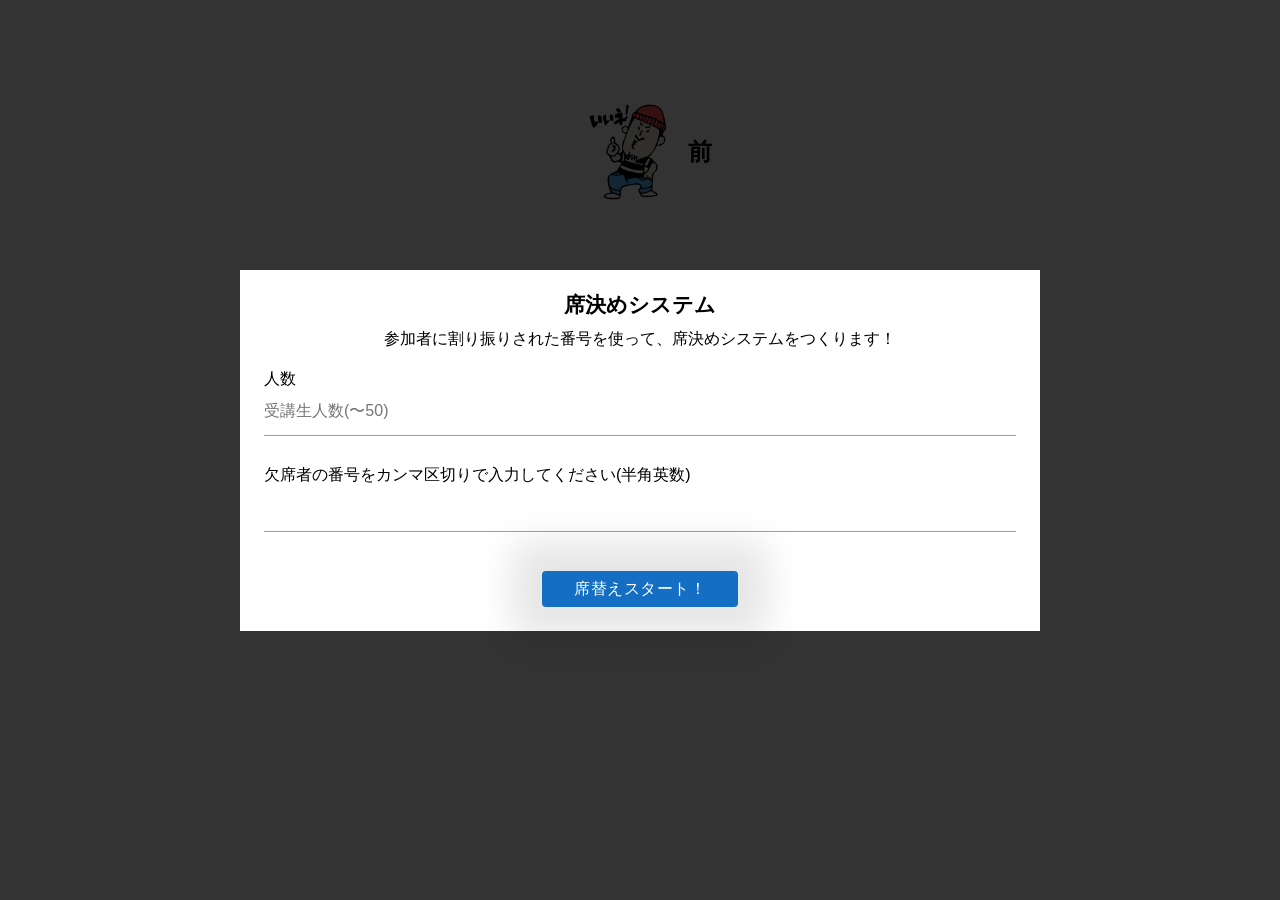
<file: index.html>
<!DOCTYPE html>
<html lang="en">
  <head>
    <meta charset="UTF-8" />
    <meta http-equiv="X-UA-Compatible" content="IE=edge" />
    <meta name="viewport" content="width=device-width, initial-scale=1.0" />
    <title>Document</title>
    <link rel="stylesheet" href="assets/css/reset.css" />
    <link rel="stylesheet" href="assets/css/style.css" />
  </head>
  <body>
    <div class="wrapper seat">
      <div class="seat_header">
        <img src="assets/images/stamp.png" width="120" height="104" alt="">前
      </div>
      <div id = "seat" class="seat_body"></div>
    </div>
    <div class="c-overlay">
      <div class="c-overlay__inner">
        <div class="c-overlay__header">
          <h2 class="c-overlay__heading">席決めシステム</h2>
          <p>参加者に割り振りされた番号を使って、席決めシステムをつくります！</p>
        </div>
        <div class="c-overlay__body">
          <ul class="p-seat-setting">
            <li class="p-seat-setting__item">
              <label for="studentNumber">人数</label>
              <input type="number" value="" min="1" max="50" placeholder="受講生人数(〜50)" class="input-field" id="studentNumber"
                name="studentNumber">
            </li>

            <li class="p-seat-setting__item">
              <label for="absence">欠席者の番号をカンマ区切りで入力してください(半角英数)</label>
              <input type="text" name="absence" id="absence" class="input-field">
            </li>
          </ul>
        </div>
        <div class="c-overlay__footer">
          <div class="text-center">
            <button class="btn" id="btn-start">席替えスタート！</button>
          </div>
        </div>
      </div>




    </div>
    <script src="assets/js/script.js"></script>
  </body>
</html>
</file>
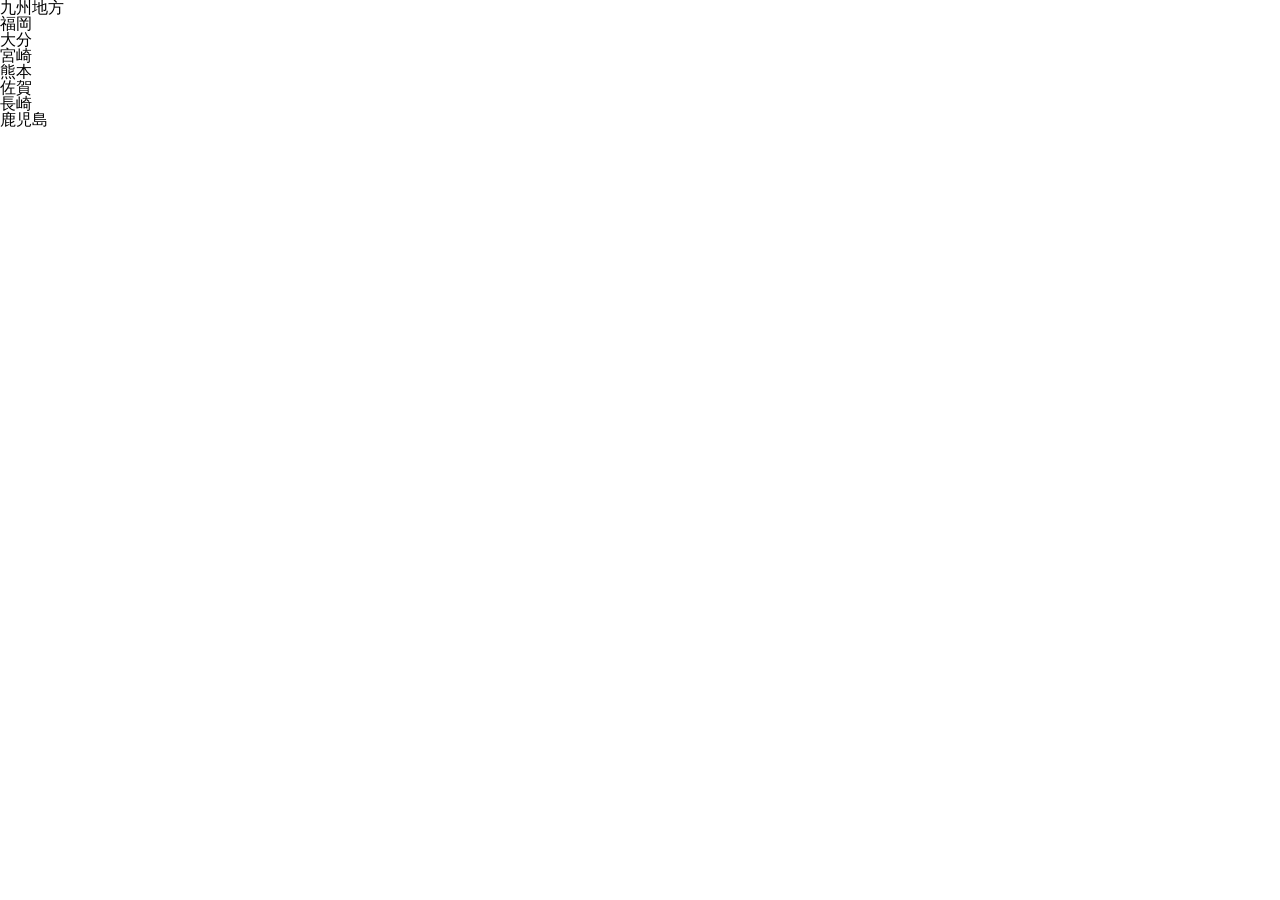
<file: 3-2.html>
<!DOCTYPE html>
<html lang="en">
  <head>
    <meta charset="UTF-8" />
    <meta http-equiv="X-UA-Compatible" content="IE=edge" />
    <meta name="viewport" content="width=device-width, initial-scale=1.0" />
    <title>3-2で使用するHTMLファイル</title>
    <link rel="stylesheet" href="assets/css/reset.css" />
    <link rel="stylesheet" href="assets/css/style.css" />
  </head>
  <body>
    <h2>九州地方</h2>
    <ul id="prefecture-list">
      <li id="fukuoka"></li>
      <li id="oita"></li>
      <li id="miyazaki"></li>
      <li id="kumamoto"></li>
      <li id="saga"></li>
      <li id="nagasaki"></li>
      <li id="kagoshima"></li>

    </ul>
    <script src="assets/js/3-2.js"></script>
  </body>
</html>
</file>
<file: assets/css/style.css>
@charset "UTF-8";

html,
body {
  font-family: GillSans, Calibri, Trebuchet, Hiragino Kaku Gothic ProN,
    Hiragino Sans, ヒラギノ角ゴ ProN W3, Arial, メイリオ, Meiryo, sans-serif;
}

.wrapper{
  max-width: 560px;
  margin:auto
}

.seat{
  padding: 100px 0 0;
}

.seat_header{
  display: flex;
  justify-content: center;
  align-items: center;
  margin-bottom: 48px;
  font-size: 24px;
  font-weight: bold;
  text-align: center;
}

.seat_body{
  display: flex;
  flex-wrap: wrap;
  gap: 16px;
}

.seat_item{
  display: flex;
  justify-content: center;
  align-items: center;
  width: 80px;
  height: 80px;
  background-color: #5ac4fe;
  color: #fff;
  font-size: 24px;
}

.btn {
  text-decoration: none;
  color: #fff;
  background-color: #136ec4;
  text-align: center;
  letter-spacing: 0.5px;
  transition: 0.2s ease-out;
  cursor: pointer;
  border: none;
  border-radius: 4px;
  display: inline-block;
  height: 36px;
  font-size: 16px;
  line-height: 36px;
  outline: 0;
  padding: 0 2rem;
  box-shadow: 0 0 36px 30px rgb(0 0 0 / 10%);
  text-transform: uppercase;
  vertical-align: middle;
  -webkit-tap-highlight-color: transparent;
}

.text-center{
  text-align: center;
}

.c-overlay{
  position: fixed;
  top: 0;
  left: 0;
  width: 100%;
  height: 100%;
  background-color: rgba(0,0,0,0.8);
  display: flex;
  justify-content: center;
  align-items: center;
}

/*スタートボタンを押したとき、モーダルを非表示*/
.c-overlay.is-closed{
  display: none;
}

.c-overlay__inner {
  box-sizing: border-box;
  position: absolute;
  max-width: 800px;
  width: 100%;
  padding: 24px 24px;
  background-color: #fff;
}

.c-overlay__header {
  margin-bottom: 24px;
  text-align: center;
}

.c-overlay__heading {
  margin-bottom: 16px;
  font-size: 21px;
  font-weight: bold;
}

.c-overlay__footer {
  margin-top: 24px;
}

.p-seat-setting__item {
  margin-top: 16px;
}

.input-field {
  background-color: transparent;
  border: none;
  border-bottom: 1px solid #9e9e9e;
  border-radius: 0;
  outline: none;
  height: 3rem;
  width: 100%;
  font-size: 1rem;
  margin: 0 0 15px 0;
  padding: 0;
  box-shadow: none;

  box-sizing: content-box;
  transition: all 0.3s;
}
</file>
